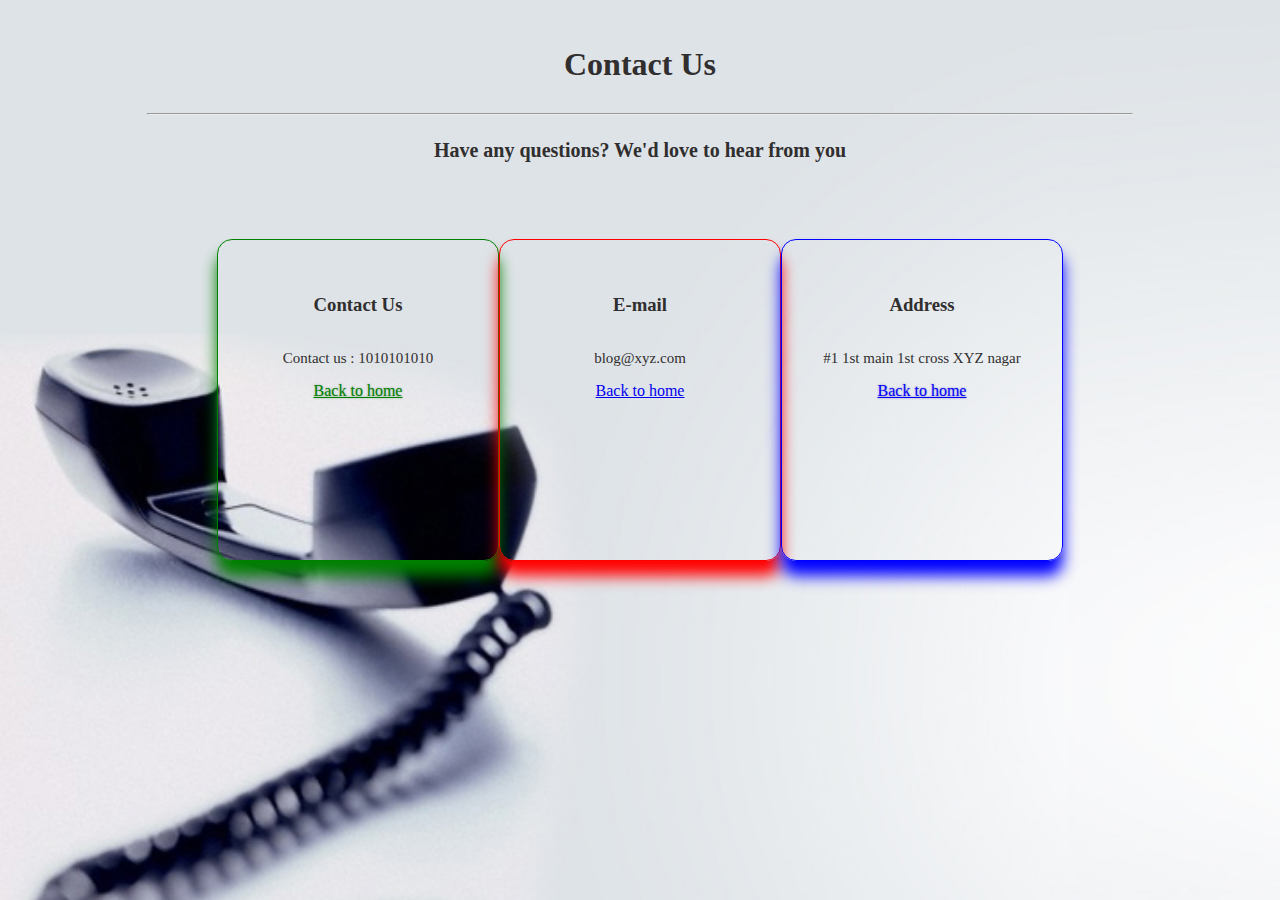
<file: contact (2).html>
<!DOCTYPE html>
<html lang="en">
<head>
    <meta charset="UTF-8">
    <meta http-equiv="X-UA-Compatible" content="IE=edge">
    <meta name="viewport" content="width=device-width, initial-scale=1.0">
    <title>Responsive Contact us page template</title>
    <link rel="stylesheet" href="contact.css">

</head>
<body>
    <style>
        body {
            background-image: url('contact.jpg');
            background-repeat: no-repeat;
            background-attachment: fixed;
            background-size: cover;
        
        }
    </style>
    <div class="container">
        <h1>Contact Us</h1>
        <hr>
        <h2>Have any questions? We'd love to hear from you</h2>
        <div class="contact-items">
            <div class="customer-care">
                <h3>Contact Us</h3>
                <p>Contact us : 1010101010</p>
               
                <a href="index (1).html"> Back to home  </a>
            </div>
            <div class="write-us">
                <h3>E-mail
                </h3>
                <p> blog@xyz.com</p>
                <a href="index (1).html"> Back to home  </a>
          <!-- <a href="./contact-form.html"> <button id="write">Write</button></a>  u-->
            </div>
            <div class="sales-market">
                <h3> Address </h3>
                <p>#1 1st main 1st cross XYZ nagar</p>
                <a href="index (1).html"> Back to home </a>
               

            </div>
        </div>
    </div>
</body>
</html>
</file>
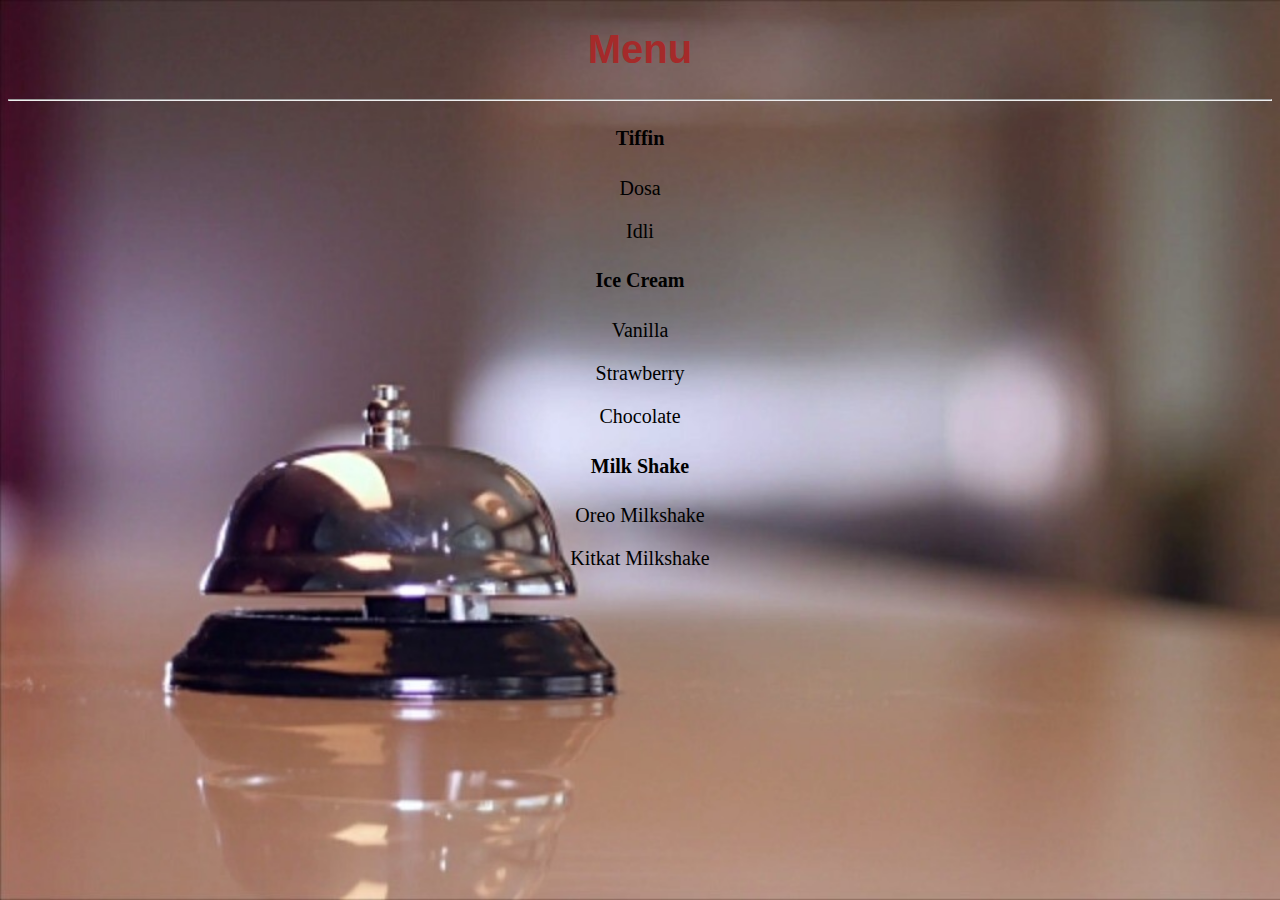
<file: menu.html>
<!DOCTYPE html>
<html lang="en">
<head>
    <meta charset="UTF-8">
    <meta http-equiv="X-UA-Compatible" content="IE=edge">
    <meta name="viewport" content="width=device-width, initial-scale=1.0">
    <title>Document</title>
</head>
<body>
    <style>
        body {
            background-image: url('menu.jpg');
            background-repeat: no-repeat;
            background-attachment: fixed;
            background-size: cover;
        
        }
    </style>
    <div class="container" style="text-align: center; font-size:20px;">
        <div class="row d-flex justify-content-center">
          <div class="col-10 pb-5 text-center">
            <h1 class="quicksand-font header text-uppercase" style="font-family: sans-serif;color: brown;">Menu</h1>
            <hr>
          </div>
        </div>
        <div class="row d-flex justify-content-center">
          <div class="col-10 pb-5 text-center">
            <h4 class="text-center quicksand-font text-uppercase" style="font-family: cursive;">Tiffin</h4>
            <p class="text-uppercase" style="font-family: cursive;">Dosa</p>
            <p class="text-uppercase" style="font-family: cursive;">Idli</p>
          </div>
        </div>
        <div class="row d-flex justify-content-center">
          <div class="col-10 pb-5 text-center">
            <h4 class="text-center quicksand-font text-uppercase" style="font-family: cursive;">Ice Cream</h4>
            <p class="text-uppercase" style="font-family: cursive;">Vanilla</p>
            <p class="text-uppercase" style="font-family: cursive;">Strawberry</p>
            <p class="text-uppercase" style="font-family: cursive;">Chocolate</p>
          </div>
        </div>
        <div class="row d-flex justify-content-center">
          <div class="col-10 pb-5 text-center">
            <h4 class="text-center quicksand-font text-uppercase" style="font-family: cursive;">Milk Shake</h4>
            <p class="text-uppercase" style="font-family: cursive;">Oreo Milkshake</p>
            <p class="text-uppercase" style="font-family: cursive;">Kitkat Milkshake</p>
          </div>
        </div>
      </div>
      
</body>
</html>
</file>
<file: contact.css>
body{
    padding: 0;
    margin: 0;
    font-family: Arial, Helvetica, sans-serif;
    color: rgb(48, 46, 46);
    background-color: rgba(224, 217, 217, 0.863);
    background-image: url('contact.jpg');
}
.container{
    display: flex;
    flex-direction: column;
    align-items: center;
    padding: 25px;
    font-family: cursive;
}
hr{
    width: 80%;
    font-family: cursive;
}
h2{
    font-size: 20px;
    font-family: cursive;
}
.contact-items{
    display: flex;
    margin: 30px auto;
    flex-wrap: wrap;
    align-items: center;
    font-family: cursive;

}
.customer-care,.write-us,.sales-market{
    display: flex;
    flex-direction: column;
    align-items: center;
    width: 28%;
    margin: 30px auto;
    padding: 35px 15px;
    border-radius: 15px;
    text-align: center;
    min-width: 250px;
    font-family: cursive;
    
}
.customer-care{
    height: 250px;
    box-shadow: 0 15px 15px green;
    font-family: cursive;
    border: 1px solid green;
}
.write-us{
    height: 250px;
    box-shadow: 0 15px 15px red;
    font-family: cursive;
    border: 1px solid red;
}
.sales-market{
    height: 250px;
    box-shadow: 0 15px 15px blue;
    font-family: cursive;
    border: 1px solid blue;
}
p{
    font-size: 15px;
}
button{
    padding: 8px 16px;
    font-size: 17px;
    border-radius: 25px;
    border: none;
    margin: 15px auto;
    cursor: pointer;
    color: rgb(255, 255, 255);
}
button:hover{
    color: gray;
}
#cust-care{
    background: green;

    box-shadow: 0 0 5px black;
}
#write{
    background: rgb(187, 15, 15);

    box-shadow: 0 0 5px black;
}
#sales{
    background: blue;
    box-shadow: 0 0 5px black;
}
a{
    font-size: 16px;
}
.customer-care a{
    color: green;
    text-shadow: 0 0 2px rgba(73, 129, 80, 0.637);
}
.sales-market a{
    color: blue;
    text-shadow: 0 0 2px rgba(76, 62, 158, 0.637);
}
</file>
